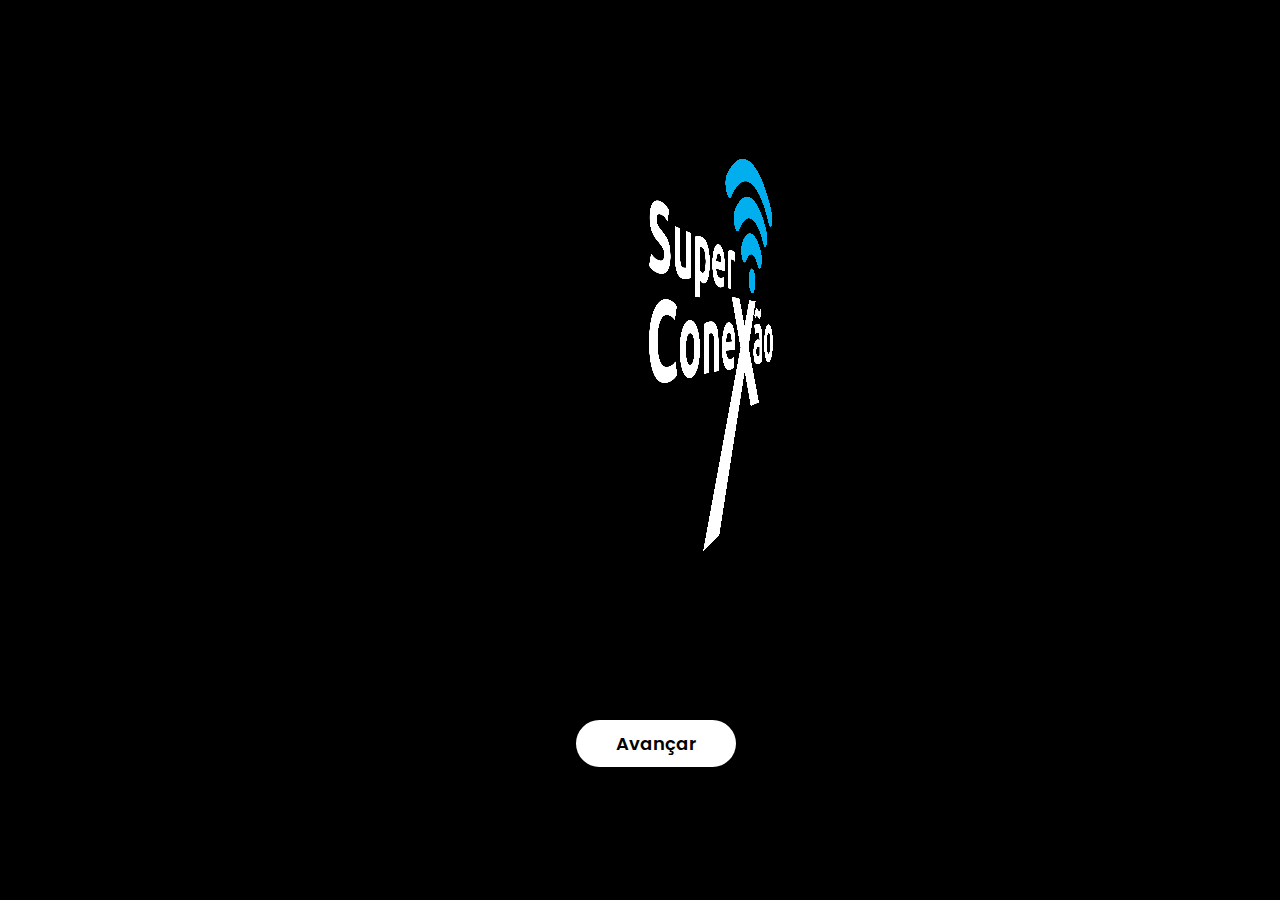
<file: index.html>
<!DOCTYPE html>
<html lang="pt-br">
<head>
    <meta charset="UTF-8">
    <meta name="viewport" content="width=device-width, initial-scale=1.0">
    <!-- GOOGLE FONTS -->
    <link rel="preconnect" href="https://fonts.googleapis.com">
    <link rel="preconnect" href="https://fonts.gstatic.com" crossorigin>
    <link href="https://fonts.googleapis.com/css2?family=Poppins:ital,wght@0,100;0,200;0,300;0,400;0,500;0,600;0,700;0,800;0,900;1,100;1,200;1,300;1,400;1,500;1,600;1,700;1,800;1,900&display=swap" rel="stylesheet">
    <!-- FIM GOOGLE FONTS -->
    <title>EBF - Super Conexão 2024</title>
    <link rel="stylesheet" href="style_1.css">
</head>


<body>
    
    <header>
        <div class="interface-1">
            <div class="flex_1">
                <div class="logo-1">
                     <img src="images/Logo SC Gif 360.gif" alt="Logo Super Conexão 360">
                </div><!--logo-->

                <div class="btn-avancar">
                    <a href="inicial.html">
                        <button>Avançar</button>
                    </a>

                </div><!--Btn-avancar-->
            </div>
        </div><!--interface_1-->
    </header>

</body>
</html>
</file>
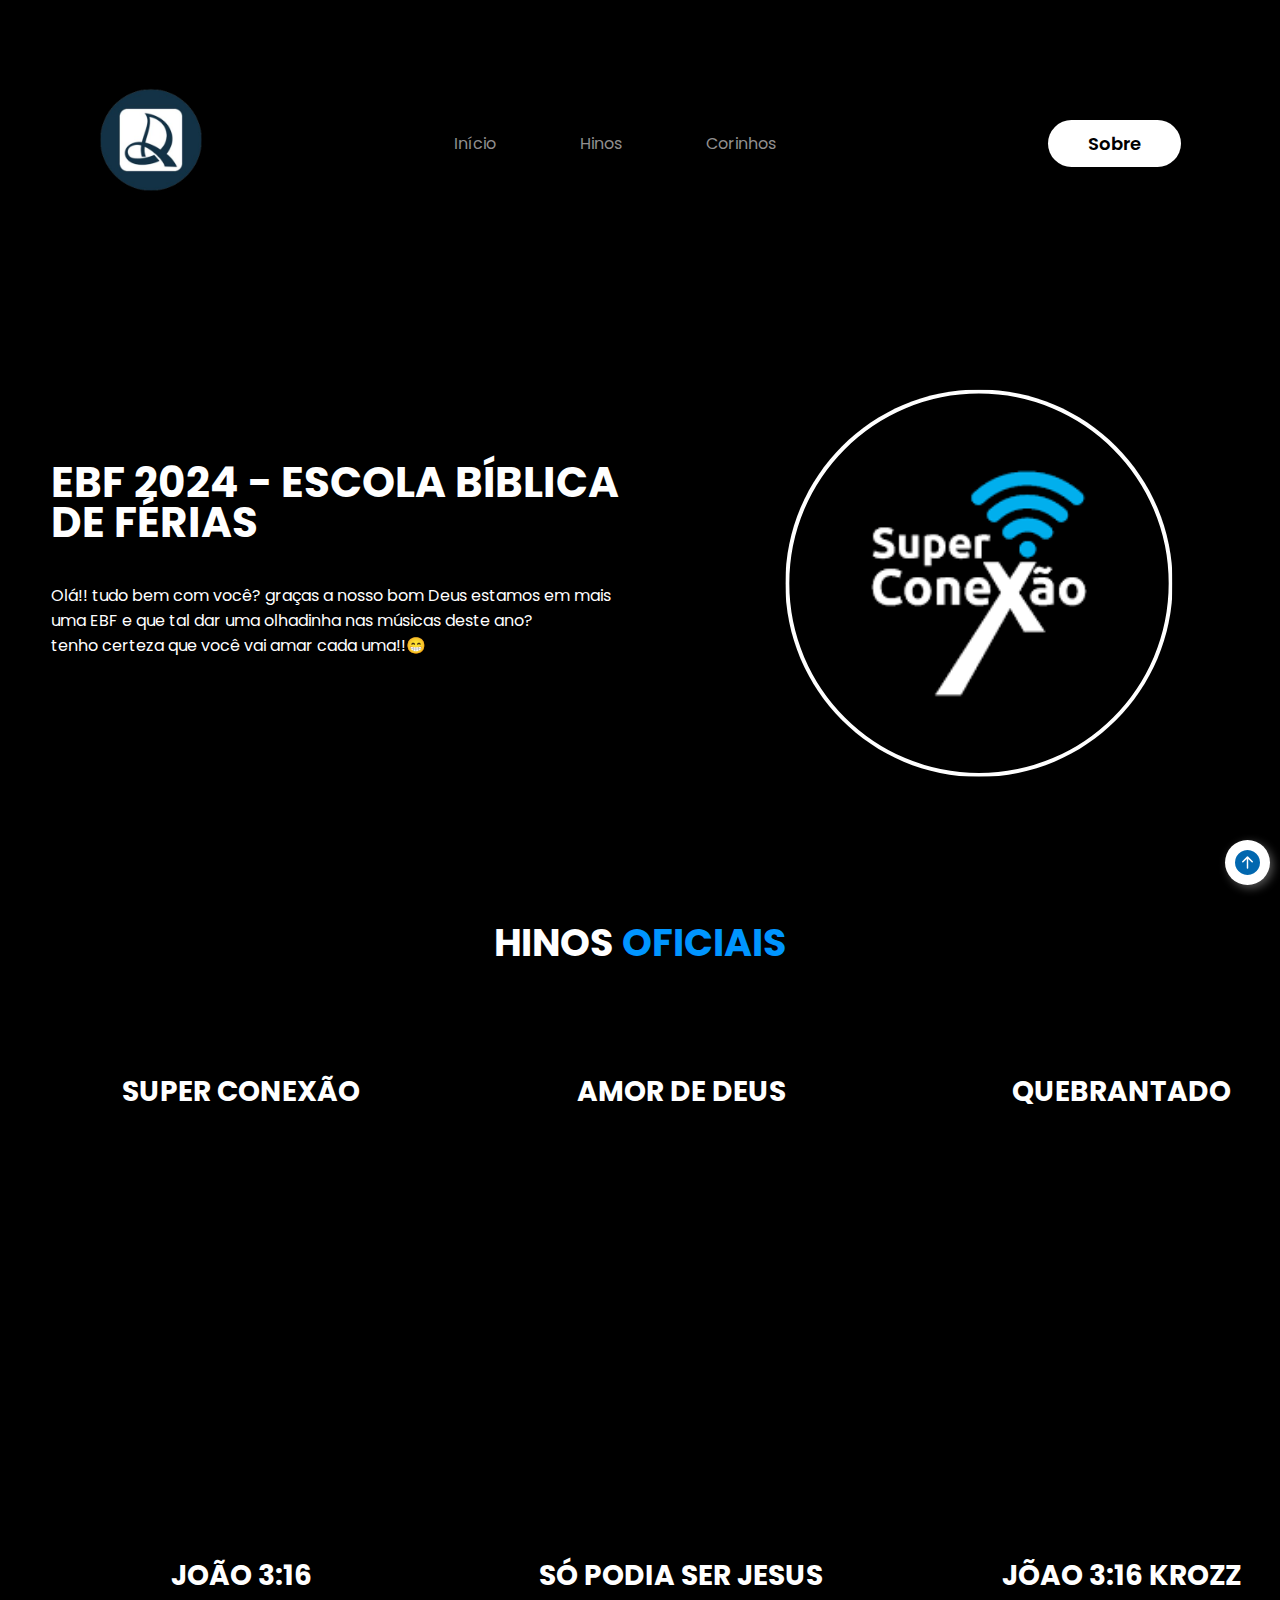
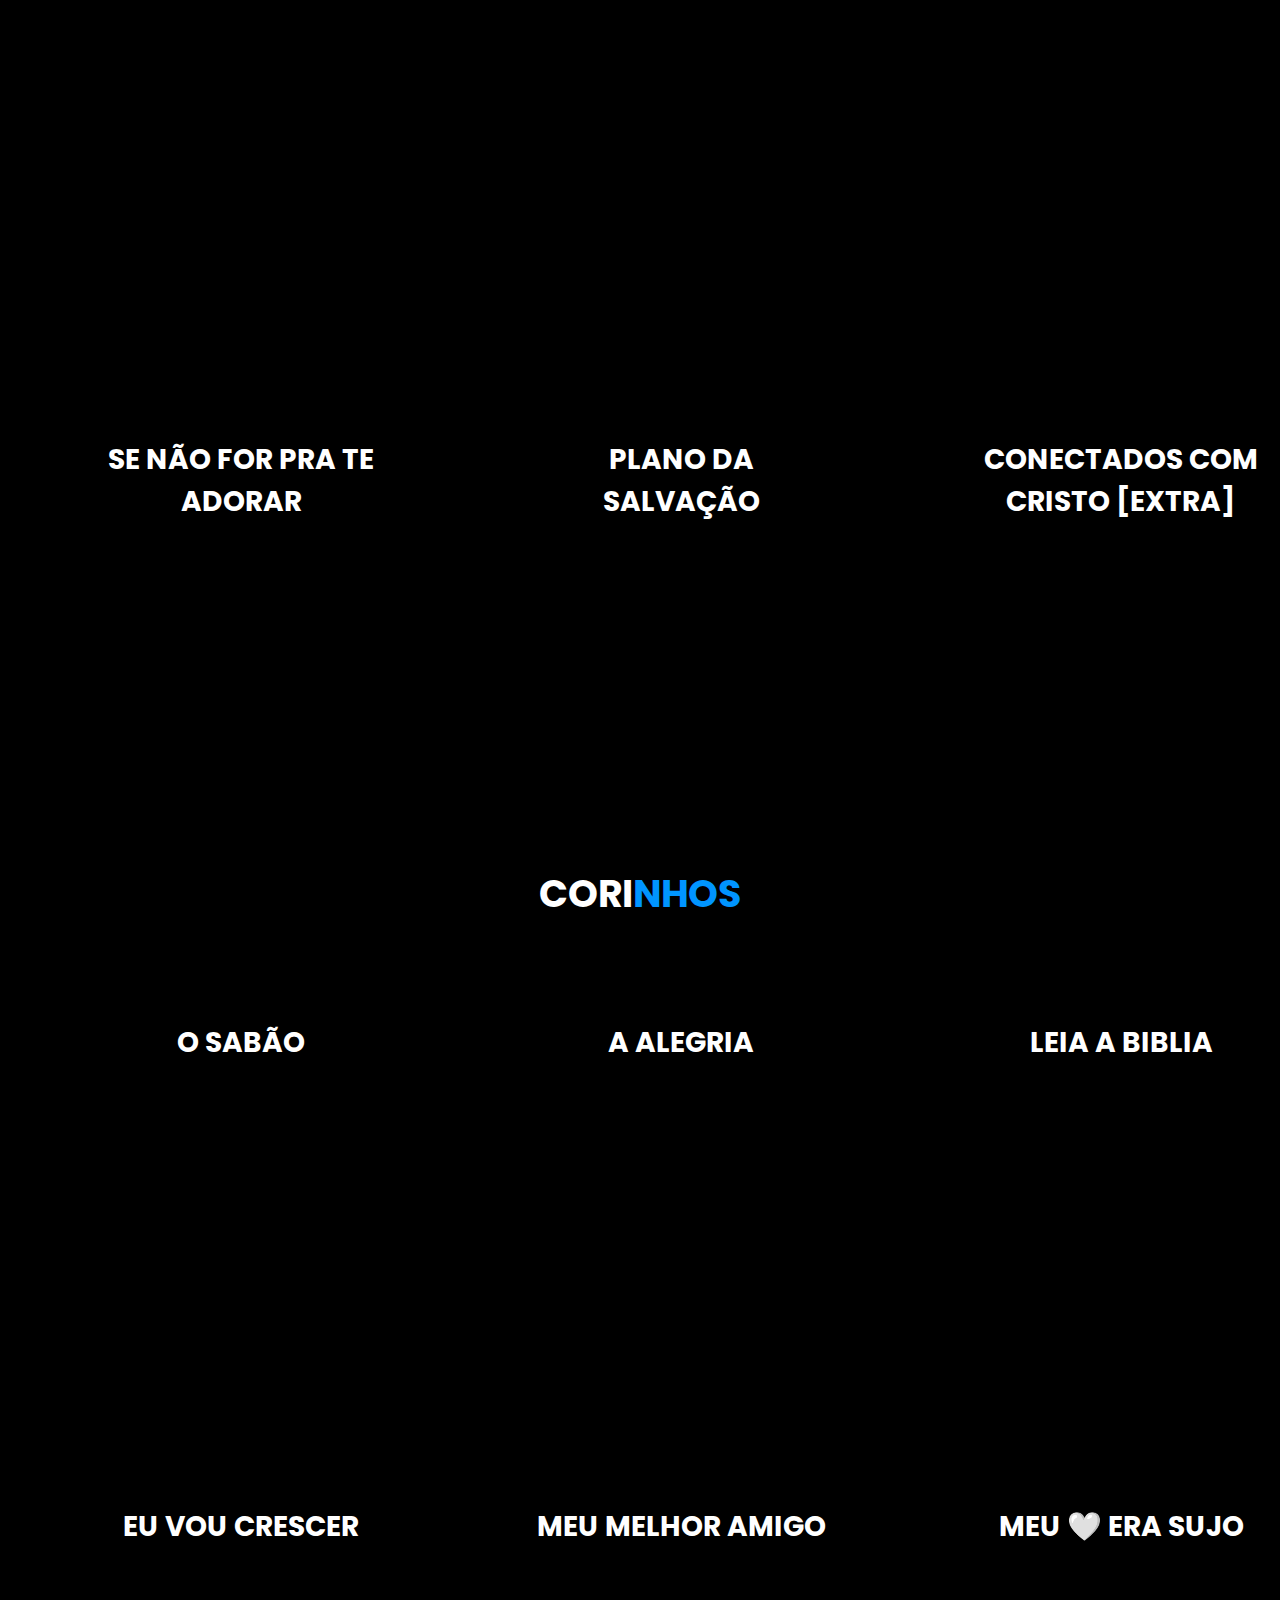
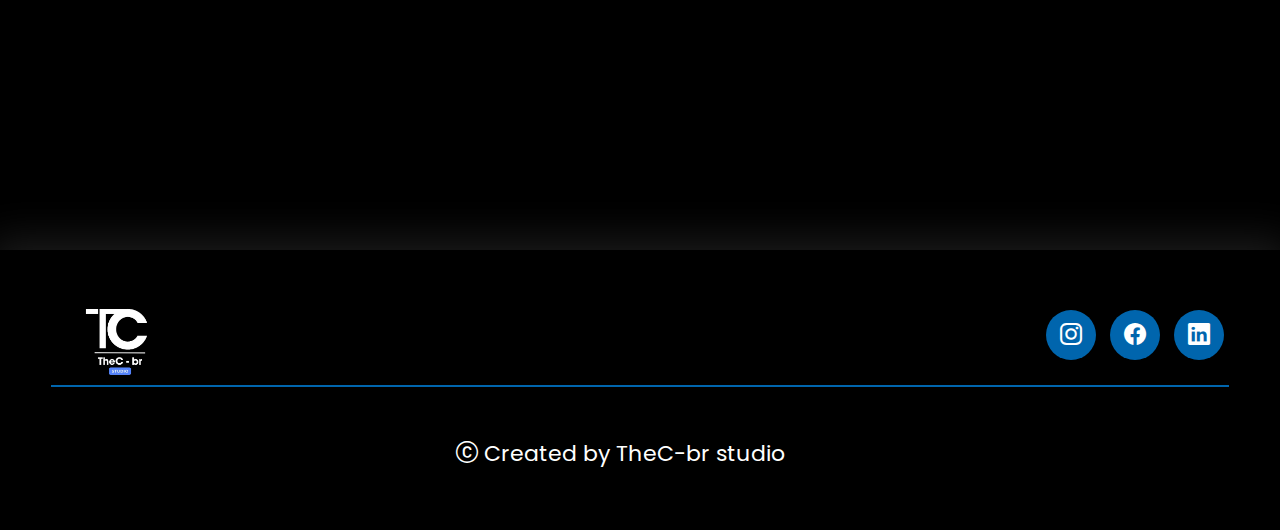
<file: inicial.html>
<!DOCTYPE html>
<html lang="pt-br">

<head>
    <meta charset="UTF-8">
    <meta name="viewport" content="width=device-width, initial-scale=1.0">
    <!-- GOOGLE FONTS -->
    <link rel="preconnect" href="https://fonts.googleapis.com">
    <link rel="preconnect" href="https://fonts.gstatic.com" crossorigin>
    <link
        href="https://fonts.googleapis.com/css2?family=Poppins:ital,wght@0,100;0,200;0,300;0,400;0,500;0,600;0,700;0,800;0,900;1,100;1,200;1,300;1,400;1,500;1,600;1,700;1,800;1,900&display=swap"
        rel="stylesheet">
    <!-- FIM GOOGLE FONTS -->
    <!-- BOOTSTRAP ICON -->
    <link rel="stylesheet" href="https://cdn.jsdelivr.net/npm/bootstrap-icons@1.11.3/font/bootstrap-icons.min.css">
    <!-- FIM BOOTSTRAP ICON -->
    <title>EBF - Super Conexão 2024</title>
    <link rel="stylesheet" href="style.css">
</head>


<body>
    <header>
        <div class="interface">
            <div class="logo">
                <a href="https://www.instagram.com/adsrpb?igsh=cmQ1d2YxamFtOTUy" target="_blank">
                    <img src="images/Logo Assembleia 2.0.png" alt="Logo Assembleia de Deus">
                </a>
            </div><!--logo-->

            <nav class="menu-desktop">
                <ul>
                    <li><a href="index.html">Início</a></li>
                    <li><a href="#hinosOfc1">Hinos</a></li>
                    <li><a href="#corinhos">Corinhos</a></li>
                </ul>
            </nav>


            <div class="btn-sobre">
                <button id="sobreButton">Sobre</button>
            </div><!--btn-sobre-->
            
            <div class="btn-abrir-menu" id="btn-menu">
                <i class="bi bi-list"></i>
            </div>

            <div class="menu-mobile" id="menu-mobile">
                <div class="btn-fechar">
                    <i class="bi bi-x-lg"></i>
                </div>

                <nav>
                    <ul>
                        <li><a href="index.html">Início</a></li>
                        <li><a id="sobreMenu">Sobre</a></li>
                        <li><a href="#hinosOfc1">Hinos</a></li>
                        <li><a href="#corinhos">Corinhos</a></li>
                    </ul>
                </nav>
            </div><!--menu-mobile-->
            <div class="overlay-menu" id="overlay-menu">
            </div><!--overlay-menu-->

        </div><!--interface-->

        <div id="sobreContainer" class="hidden-btn">
            <h2>Sobre:</h2>
            <p>Olá, Este site foi criado com o objetivo de apoiar meu desenvolvimento acadêmico. Nele, posso explorar e
                aprimorar habilidades adquiridas durante meus estudos, bem como experimentar novas áreas de
                conhecimento.
            </p>
            <p>
                É importante destacar que o site não possui fins lucrativos. Todo o conteúdo e os recursos disponíveis
                foram desenvolvidos com o propósito de aprendizado e crescimento pessoal.
            </p>
            <p>
                Além disso, este projeto permite facilidade em ouvir as músicas deste evento especial que é nossa EBF, oferecendo uma
                experiência mais facilitada. É uma alegria disponibilizar este projeto, e espero que ele traga
                tanto prazer ao ser utilizado quanto trouxe durante sua criação.
            </p>

            <button id="fecharButton">&times;</button>
        </div>
    </header>

    <main>
        <section id="topo-do-site" class="topo-do-site">
            <div class="interface">
                <div class="flex">
                    <div class="txt-topo-site">
                        <h1>EBF 2024 - ESCOLA BÍBLICA DE FÉRIAS</h1>
                        <p>Olá!! tudo bem com você? graças a nosso bom Deus estamos em mais uma EBF e que tal dar uma
                            olhadinha nas músicas deste ano?
                            <br>tenho certeza que você vai amar cada uma!!😁
                        </p>
                    </div><!--txt-topo-site-->

                    <div class="img-topo-site">
                        <img src="images/Logo SC redondo Pr.png" alt="Logo Super Conexão">
                    </div><!--img-topo-site-->
                </div>
            </div> <!--interface-->
        </section> <!--topo-do-site-->

        <section id="hinosOfc1" class="hinosOfc1">
            <div class="interface">
                <h2 class="titulo">HINOS <span>OFICIAIS</span></h2>
                <div class="flex">
                    <div class="hinos-box">
                        <h3>SUPER CONEXÃO</h3>
                        <p><iframe id="box-video" src="https://www.youtube.com/embed/woCJ3Kbihfs"
                                title="SUPER CONEXÃO 🎼 Música Infantil" frameborder="0"
                                allow="accelerometer; autoplay; clipboard-write; encrypted-media; gyroscope; picture-in-picture; web-share"
                                referrerpolicy="strict-origin-when-cross-origin" allowfullscreen></iframe></p>
                    </div><!--hinos-box 1-->

                    <div class="hinos-box">
                        <h3>AMOR DE DEUS</h3>
                        <p><iframe id="box-video" src="https://www.youtube.com/embed/HCjkJhRuuTs"
                                title="O Amor de Deus" frameborder="0"
                                allow="accelerometer; autoplay; clipboard-write; encrypted-media; gyroscope; picture-in-picture; web-share"
                                referrerpolicy="strict-origin-when-cross-origin" allowfullscreen></iframe></p>
                    </div><!--hinos-box 2-->

                    <div class="hinos-box">
                        <h3>QUEBRANTADO</h3>
                        <p><iframe id="box-video" src="https://www.youtube.com/embed/ADj1Jso7IiQ"
                                title="Quebrantado | Vineyard Infantil" frameborder="0"
                                allow="accelerometer; autoplay; clipboard-write; encrypted-media; gyroscope; picture-in-picture; web-share"
                                referrerpolicy="strict-origin-when-cross-origin" allowfullscreen></iframe></p>
                    </div><!--hinos-box 3-->
                </div><!--flex-->
            </div><!--interface-->
        </section><!--hinosOfc1-->

        <section class="hinosOfc2">
            <div class="interface">
                <div class="flex">
                    <div class="hinos-box2">
                        <h3>JOÃO 3:16</h3>
                        <p><iframe id="box-video" src="https://www.youtube.com/embed/brjQk_fYV3Q"
                                title="João 3:16 - Força e Vitória" frameborder="0"
                                allow="accelerometer; autoplay; clipboard-write; encrypted-media; gyroscope; picture-in-picture; web-share"
                                referrerpolicy="strict-origin-when-cross-origin" allowfullscreen></iframe></p>
                    </div><!--hinos-box 4-->

                    <div class="hinos-box2">
                        <h3>SÓ PODIA SER JESUS</h3>
                        <p><iframe id="box-video" src="https://www.youtube.com/embed/ksjVpBRSiRo"
                                title="Só podia ser Jesus" frameborder="0"
                                allow="accelerometer; autoplay; clipboard-write; encrypted-media; gyroscope; picture-in-picture; web-share"
                                referrerpolicy="strict-origin-when-cross-origin" allowfullscreen></iframe></p>
                    </div><!--hinos-box 5-->

                    <div class="hinos-box2">
                        <h3>JÕAO 3:16 KROZZ</h3>
                        <p><iframe id="box-video" src="https://www.youtube.com/embed/bcwlqbZn00M"
                                title="Krozz - Música - João 3:16" frameborder="0"
                                allow="accelerometer; autoplay; clipboard-write; encrypted-media; gyroscope; picture-in-picture; web-share"
                                referrerpolicy="strict-origin-when-cross-origin" allowfullscreen></iframe></p>
                    </div><!--hinos-box 6-->
                </div><!--flex-->
            </div><!--interface-->
        </section><!--hinosOfc2-->

        <section class="hinosOfc3">
            <div class="interface">
                <div class="flex">
                    <div class="hinos-box3">
                        <h3>SE NÃO FOR PRA TE ADORAR</h3>
                        <p><iframe id="box-video" src="https://www.youtube.com/embed/v21Dlsbp0Do" title=""
                                frameborder="0"
                                allow="accelerometer; autoplay; clipboard-write; encrypted-media; gyroscope; picture-in-picture; web-share"
                                referrerpolicy="strict-origin-when-cross-origin" allowfullscreen></iframe></p>
                    </div><!--hinos-box 7-->

                    <div class="hinos-box3">
                        <h3>PLANO DA SALVAÇÃO</h3>
                        <p><iframe id="box-video" src="https://www.youtube.com/embed/WUOzNhDAFBs"
                                title="Plano de salvação dos Radicais Kids - Cinco Corações Oficial" frameborder="0"
                                allow="accelerometer; autoplay; clipboard-write; encrypted-media; gyroscope; picture-in-picture; web-share"
                                referrerpolicy="strict-origin-when-cross-origin" allowfullscreen></iframe></p>
                    </div><!--hinos-box 8-->

                    <div class="hinos-box3">
                        <h3>CONECTADOS COM CRISTO [EXTRA]</h3>
                        <p><iframe id="box-video" src="https://www.youtube.com/embed/EgGx-9weCdo"
                                title="Conectados com Cristo - VIDEO LETRA  (Deborah Coelho)" frameborder="0"
                                allow="accelerometer; autoplay; clipboard-write; encrypted-media; gyroscope; picture-in-picture; web-share"
                                referrerpolicy="strict-origin-when-cross-origin" allowfullscreen></iframe></iframe></p>
                    </div><!--hinos-box 9-->
                </div><!--flex-->
            </div><!--interface-->
        </section><!--hinosOfc3-->
        <!-- FIM BOXS HINOS OFICIAIS -->

        <section id="corinhos" class="corinhos">
            <div class="interface">
                <h2 class="titulo">CORI<span>NHOS</span></h2>
                <div class="flex">
                    <div class="corinhos-box">
                        <h3>O SABÃO</h3>
                        <p><iframe id="box-video" src="https://www.youtube.com/embed/ph95dCRQfgU"
                                title="Turma do Cristãozinho - O Sabão de Jesus" frameborder="0"
                                allow="accelerometer; autoplay; clipboard-write; encrypted-media; gyroscope; picture-in-picture; web-share"
                                referrerpolicy="strict-origin-when-cross-origin" allowfullscreen></iframe></p>
                    </div><!--corinhos-box 1-->

                    <div class="corinhos-box">
                        <h3>A ALEGRIA</h3>
                        <p><iframe id="box-video" src="https://www.youtube.com/embed/GbfxEQZr9Jg"
                                title="A Alegria - 3 Palavrinhas - VOLUME 6" frameborder="0"
                                allow="accelerometer; autoplay; clipboard-write; encrypted-media; gyroscope; picture-in-picture; web-share"
                                referrerpolicy="strict-origin-when-cross-origin" allowfullscreen></iframe></p>
                    </div><!--corinhos-box 2-->

                    <div class="corinhos-box">
                        <h3>LEIA A BIBLIA</h3>
                        <p><iframe id="box-video" src="https://www.youtube.com/embed/AXnEFb-O4oY"
                                title="Turma do Cristãozinho - Leia a Bíblia" frameborder="0"
                                allow="accelerometer; autoplay; clipboard-write; encrypted-media; gyroscope; picture-in-picture; web-share"
                                referrerpolicy="strict-origin-when-cross-origin" allowfullscreen></iframe></p>
                    </div><!--corinhos-box 3-->
                </div><!--flex-->
            </div><!--interface-->
        </section><!--corinhos-->


        <section class="corinhos2">
            <div class="interface">
                <div class="flex">
                    <div class="corinhos-box2">
                        <h3>EU VOU CRESCER</h3>
                        <p><iframe id="box-video" src="https://www.youtube.com/embed/EjRh084A2CE"
                                title="Eu Vou Crescer - 3 Palavrinhas - Volume 5" frameborder="0"
                                allow="accelerometer; autoplay; clipboard-write; encrypted-media; gyroscope; picture-in-picture; web-share"
                                referrerpolicy="strict-origin-when-cross-origin" allowfullscreen></iframe></p>
                    </div><!--corinhos-box 4-->

                    <div class="corinhos-box2">
                        <h3>MEU MELHOR AMIGO</h3>
                        <p><iframe id="box-video" src="https://www.youtube.com/embed/HrYT35fkx0Q"
                                title="MEU MELHOR AMIGO - 3Palavrinhas - VOLUME 3" frameborder="0"
                                allow="accelerometer; autoplay; clipboard-write; encrypted-media; gyroscope; picture-in-picture; web-share"
                                referrerpolicy="strict-origin-when-cross-origin" allowfullscreen></iframe></p>
                    </div><!--corinhos-box 5-->

                    <div class="corinhos-box2">
                        <h3>MEU 🤍 ERA SUJO</h3>
                        <p><iframe id="box-video" src="https://www.youtube.com/embed/dU0GSsoF_eo"
                                title="MEU CORAÇÃO ERA SUJO - 3Palavrinhas - VOLUME 3" frameborder="0"
                                allow="accelerometer; autoplay; clipboard-write; encrypted-media; gyroscope; picture-in-picture; web-share"
                                referrerpolicy="strict-origin-when-cross-origin" allowfullscreen></iframe></p>
                    </div><!--corinhos-box 6-->
                </div><!--flex-->
            </div><!--interface-->
        </section><!--corinhos2-->
        <!-- FIM BOXS CORINHOS -->
    </main>

    <!-- SETA TOPO -->
    <a href="#">
        <i class="bi bi-arrow-up-circle-fill"></i>
    </a>

    <footer>
        <div class="interface">
            <div class="line-footer">
                <div class="flex">
                    <div class="logo-footer">
                        <img src="images/Logo TheC studio 2.png" alt="Logo Ezequiel César">
                    </div><!--logo-footer-->
                    <div class="btn-social">
                        <a href="https://www.instagram.com/_ezequielcfs/" target="_blank"><button><i
                                    class="bi bi-instagram"></i></button></a>
                        <a href="https://www.facebook.com/profile.php?id=100008421096836" target="_blank"><button><i
                                    class="bi bi-facebook"></i></button></a>
                        <a href="https://www.linkedin.com/in/thec-br/" target="_blank"><button><i
                                    class="bi bi-linkedin"></i></button></a>
                    </div><!--btn-social-->
                </div>
            </div><!--line-footer-->

            <div class="line-footer borda">
                <p><i class="bi bi-c-circle"></i> Created by TheC-br studio</p>
            </div><!--line-footer-->
        </div><!--interface-->

    </footer>

    <script src="script.js"></script>

</body>

</html>
</file>
<file: style_1.css>
/* ESTILO GERAL */
* {
    margin: 0;
    padding: 0;
    box-sizing: border-box;
    font-family: 'Poppins', sans-serif;
}

body {
    background-color: black;
    height: 100vh;
    overflow: hidden;
}

.flex {
    text-align: center;
    align-items: center;
    justify-content: center;
    gap: 90px;
}


/* PÁGINA INDEX */

.interface-1 {
    max-width: 1280px;
    margin: 0 auto;
}

/* ELEMENTOS DA INDEX */

.logo-1 {
    position: absolute;
    left: 31%;
    top: 0%;
}

.logo-1 img {
    width: 100%;
    height: 100%;
}

header .btn-avancar {
    position: absolute;
    left: 45%;
    top: 80%;
}


header .btn-avancar button {
    padding: 10px 40px;
    font-size: 18px;
    font-weight: 600;
    background-color: #fff;
    border: 0;
    border-radius: 30px;
    cursor: pointer;
}

header .btn-avancar button:hover {
    box-shadow: 0px 0px 8px #fff;
}

@media screen and (max-width: 1020px) {

    .logo-1 {
       
        left: 5%;
        top: 15%;
    
    }


    header .btn-avancar {
        left: 30%;
        top: 70%;
    }


}
</file>
<file: style.css>
/* ESTILO GERAL */
* {
    margin: 0;
    padding: 0;
    box-sizing: border-box;
    font-family: 'Poppins', sans-serif;
}

body {
    background-color: black;
    height: 100vh;
}

.flex {
    display: flex;
}

h2.titulo {
    color: #fff;
    font-size: 38px;
    text-align: center;
}

h2.titulo span {
    color: rgb(0, 149, 255);
}

html {
    scroll-behavior: smooth;
}


/* PÁGINA INICIAL */

.interface {
    max-width: 1280px;
    margin: 0 auto;
}

.logo img {
    width: 40%;
    height: 40%;
}

/* SETA TOPO */
.bi-arrow-up-circle-fill {
    width: 45px;
    height: 45px;
    text-align: center;
    background-color: #fff;
    color: rgb(1, 103, 175);
    padding: 5px;
    position: fixed;
    right: 10px;
    bottom: 15px;
    box-shadow: 3px 3px 10px rgba(255, 255, 255, 0.329);
    font-size: 25px;
    border-radius: 50px;
}

/* ESTILO DO CABEÇALHO */
header {
    padding: 40px 4%;
}

header>.interface {
    display: flex;
    align-items: center;
    justify-content: space-between;
}

header a {
    color: #918f8f;
    text-decoration: none;
    display: inline block;
    transition: .2s;
}

header nav.menu-desktop a:hover {
    color: #fff;
    transform: scale(1.05);
}

header nav ul {
    list-style-type: none;
}

header nav.menu-desktop ul li {
    display: inline-block;
    padding: 0 40px;
    position: relative;
    left: -185px;
}


header .btn-sobre button {
    padding: 10px 40px;
    font-size: 18px;
    font-weight: 600;
    background-color: #fff;
    border: 0;
    border-radius: 30px;
    cursor: pointer;
}

header .btn-sobre button:hover {
    box-shadow: 0px 0px 8px #fff;
}

/* ESTILO DO MENU MOBILE */
.btn-abrir-menu i{
    color: rgba(0, 149, 255, 0.679);
    font-size: 40px;
    display: none;
}


.menu-mobile{
    background-color: rgb(37, 36, 36);
    height: 100vh;
    position: fixed;
    top: 0;
    right: 0;
    z-index: 99999;
    width: 0%;
    overflow: hidden;
    transition: .5s;
}

.menu-mobile.abrir-menu{
    width: 70%;
}

.menu-mobile.abrir-menu ~ .overlay-menu{
    display: block;
}

.menu-mobile .btn-fechar{
    padding: 20px 8%;
}

.menu-mobile .btn-fechar i{
    color:rgba(0, 149, 255, 0.679);
    font-size: 30px;
}

.menu-mobile nav ul{
    text-align: right;
}

.menu-mobile nav ul li a{
    color: #fff;
    font-size: 20px;
    font-weight: 300;
    padding: 20px 8%;
    display: block;
}

.menu-mobile nav ul li a:hover{
    background-color: rgba(0, 149, 255, 0.679);
    color: #000;
}

.overlay-menu{
    background-color: #000000a7;
    width: 100%;
    height: 100%;
    position: fixed;
    top: 0;
    left: 0;
    z-index: 8888;
    display: none;
}

/* container btn sobre */
.hidden-btn {
    display: none;
}

#sobreContainer {
    position: fixed;
    top: 50%;
    left: 50%;
    transform: translate(-50%, -50%);
    background-color: rgba(128, 128, 128, 0.968);
    /* Cinza com transparência */
    border: 1px solid rgb(0, 0, 0)000;
    padding: 20px;
    box-shadow: 0 4px 8px rgba(0, 0, 0, 0.1);
    z-index: 1000;
    width: 500px;
    max-width: 90%;
    border-radius: 8px;
    color: rgb(18, 17, 17);
    /* Ajusta a cor do texto para maior contraste */
}

#sobreContainer h2 {
    margin-top: 0;
}

#sobreContainer p {
    margin-bottom: 20px;
}

#fecharButton {
    background-color: transparent;
    color: rgb(255, 255, 255);
    border: none;
    font-size: 20px;
    cursor: pointer;
    position: absolute;
    top: 10px;
    right: 10px;
    font-weight: bold;
}

#fecharButton:hover {
    color: #f44336;
    /* Muda a cor do "X" ao passar o mouse */
}

/* fim container btn sobre */


/* ESTILO DO TOPO DO SITE */

section.topo-do-site {
    padding: 40px 4%;
}

section.topo-do-site .flex {
    align-items: center;
    justify-content: center;
    gap: 90px;
}

.topo-do-site .txt-topo-site h1 {
    color: #fff;
    font-size: 42px;
    line-height: 40px;
}

.topo-do-site .txt-topo-site p {
    color: #fff;
    margin: 40px 0;
}

.topo-do-site .img-topo-site img {
    position: relative;
    animation: flutuar 2s ease-in-out infinite alternate;

}

@keyframes flutuar {
    0% {
        top: 0;
    }

    100% {
        top: 30px;
    }
}

#box-video{
    width: 300px;
    height: 200px;
}

/* ESTILO DO BOX HINOS OFICIAIS */
section.hinosOfc1 {
    padding: 40px 4%;
}

section.hinosOfc1 .flex {
    gap: 60px;
}

.hinosOfc1 .hinos-box {
    color: #fff;
    padding: 40px;
    margin-top: 45px;
    border-radius: 20px;
    transition: .2s;
}

.hinosOfc1 .hinos-box:hover {
    transform: scale(1.05);
    box-shadow: 0 0 8px #ffffff78;
}

.hinosOfc1 .hinos-box h3 {
    font-size: 28px;
    margin: 15px 0;
    text-align: center;
}

/* SEÇÃO 2 BOX HINOS OFICIAIS */
section.hinosOfc2 {
    padding: 40px 4%;
}

section.hinosOfc2 .flex {
    gap: 60px;
}

.hinosOfc2 .hinos-box2 {
    color: #fff;
    padding: 40px;
    margin-top: 45px;
    border-radius: 20px;
    transition: .2s;
}

.hinosOfc2 .hinos-box2:hover {
    transform: scale(1.05);
    box-shadow: 0 0 8px #ffffff78;
}

.hinosOfc2 .hinos-box2 h3 {
    font-size: 28px;
    margin: 15px 0;
    text-align: center;
}

/* SEÇÃO 3 BOX HINOS OFICIAIS */
section.hinosOfc3 {
    padding: 40px 4%;
}

section.hinosOfc3 .flex {
    gap: 60px;
}

.hinosOfc3 .hinos-box3 {
    color: #fff;
    padding: 40px;
    margin-top: 45px;
    border-radius: 20px;
    transition: .2s;
}

.hinosOfc3 .hinos-box3:hover {
    transform: scale(1.05);
    box-shadow: 0 0 8px #ffffff78;
}

.hinosOfc3 .hinos-box3 h3 {
    font-size: 28px;
    margin: 15px 0;
    text-align: center;
}

/* FIM ESTILO DO BOX HINOS OFICIAIS */

/* ESTILO BOX CORINHOS */
section.corinhos {
    padding: 40px 4%;
}

section.corinhos .flex {
    gap: 60px;
}

.corinhos .corinhos-box {
    color: #fff;
    padding: 40px;
    margin-top: 45px;
    border-radius: 20px;
    transition: .2s;
}

.corinhos .corinhos-box:hover {
    transform: scale(1.05);
    box-shadow: 0 0 8px #ffffff78;
}

.corinhos .corinhos-box h3 {
    font-size: 28px;
    margin: 15px 0;
    text-align: center;
}

/* SEÇÃO BOX CORINHOS 2 */

section.corinhos2 {
    padding: 40px 4%;
}

section.corinhos2 .flex {
    gap: 60px;
}

.corinhos2 .corinhos-box2 {
    color: #fff;
    padding: 40px;
    margin-top: 45px;
    border-radius: 20px;
    transition: .2s;
}

.corinhos2 .corinhos-box2:hover {
    transform: scale(1.05);
    box-shadow: 0 0 8px #ffffff78;
}

.corinhos2 .corinhos-box2 h3 {
    font-size: 28px;
    margin: 15px 0;
    text-align: center;
}

/* ESTILO DO FOOTER */

footer .logo-footer img {
    width: 25%;
    margin: -40px 5px;
}

footer {
    padding: 40px 4%;
    box-shadow: 0 0 40px 10px #ffffff1d;
}

footer .flex {
    justify-content: space-between;
}

.btn-social button {
    width: 50px;
    height: 50px;
    border-radius: 50%;
    border: none;
    background-color: rgba(0, 149, 255, 0.679);
    font-size: 22px;
    color: #fff;
    cursor: pointer;
    margin: 0px 5px;
    transition: .2s;
}

footer .line-footer p {
    padding-top: 30px;
    padding-right: 40px;
    align-items: center;
    text-align: center;
    color: #fff;
    font-size: 22px;
}

footer .line-footer p a {
    align-items: center;
    text-align: center;
    color: #fff;
    font-size: 20px;
    text-decoration: none;
}

footer .line-footer {
    padding: 20px 0;
}

.borda {
    border-top: 2px solid rgba(0, 149, 255, 0.679);
}


/* RESPONSIVIDADE */

@media screen and (max-width: 1020px) {

    /* CLASSES GERAIS */
    .flex {
        flex-direction: column;
    }

    .topo-do-site .flex {
        flex-direction: column-reverse;
    }

    .btn-abrir-menu i{
        display: inline-block;
    }

    /* CABEÇALHO */
    .menu-desktop {
        display: none;
    }

    .btn-sobre{
        display: none;
    }

    /* TOPO DO SITE */
    section.topo-do-site {
        padding: 20px 8%;
    }

    .topo-do-site .txt-topo-site h1 {
        font-size: 30px;
    }

    .topo-do-site .img-topo-site img {
        width: 100%;
    }

    section.topo-do-site .flex {
        gap: 40px;
    }

    /* BOX HINOS OFICIAIS E CORINHOS */

    h2.titulo {
        font-size: 30px;
        line-height: 30px;
    }

    h3 {
        font-size: 25px;
        line-height: 30px;
    }

    #box-video{
        width: 100%;
        height: 150%;
    }

    /* RODAPÉ */

    footer .flex {
        flex-direction: column;
        gap: 40px;
    }

    footer .line-footer {
        text-align: center;
   
    }

    footer .line-footer p{
        font-size: 15px;
        margin-left: 45px;
    }
    
}
</file>
